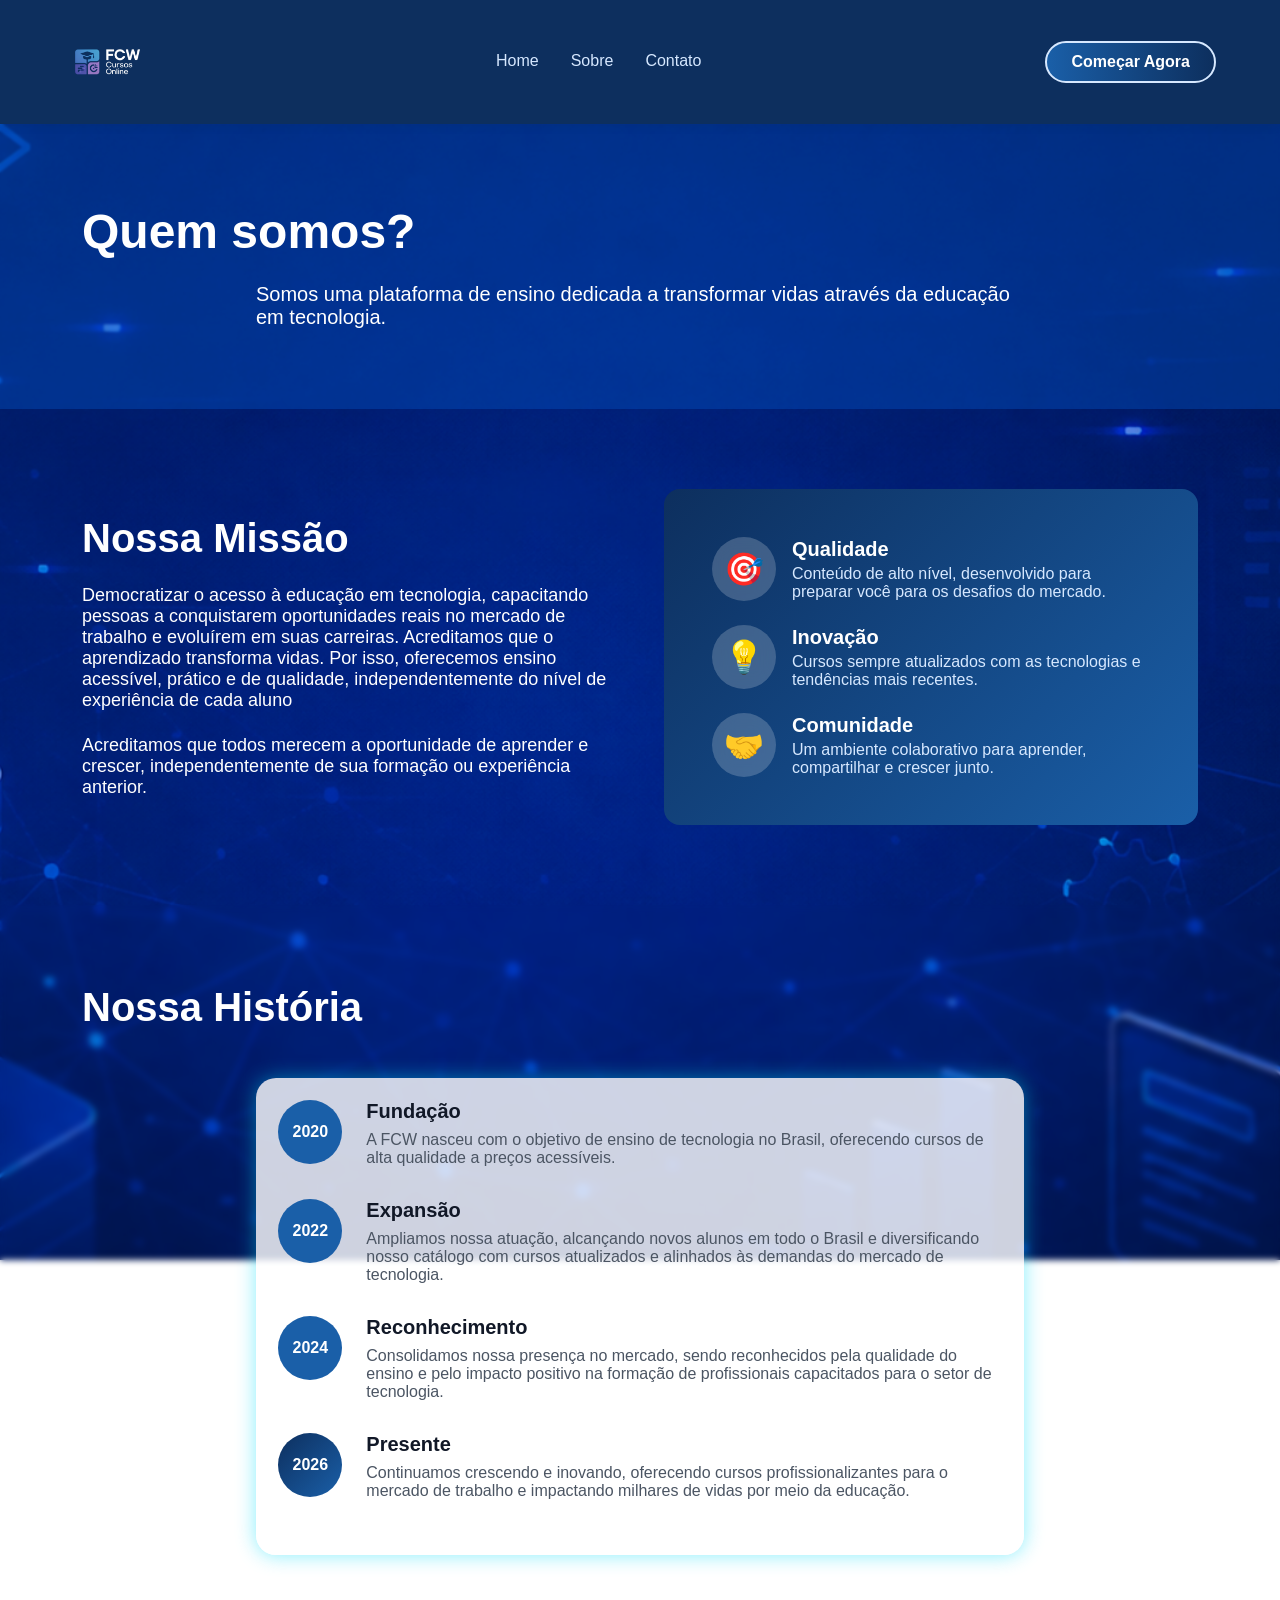
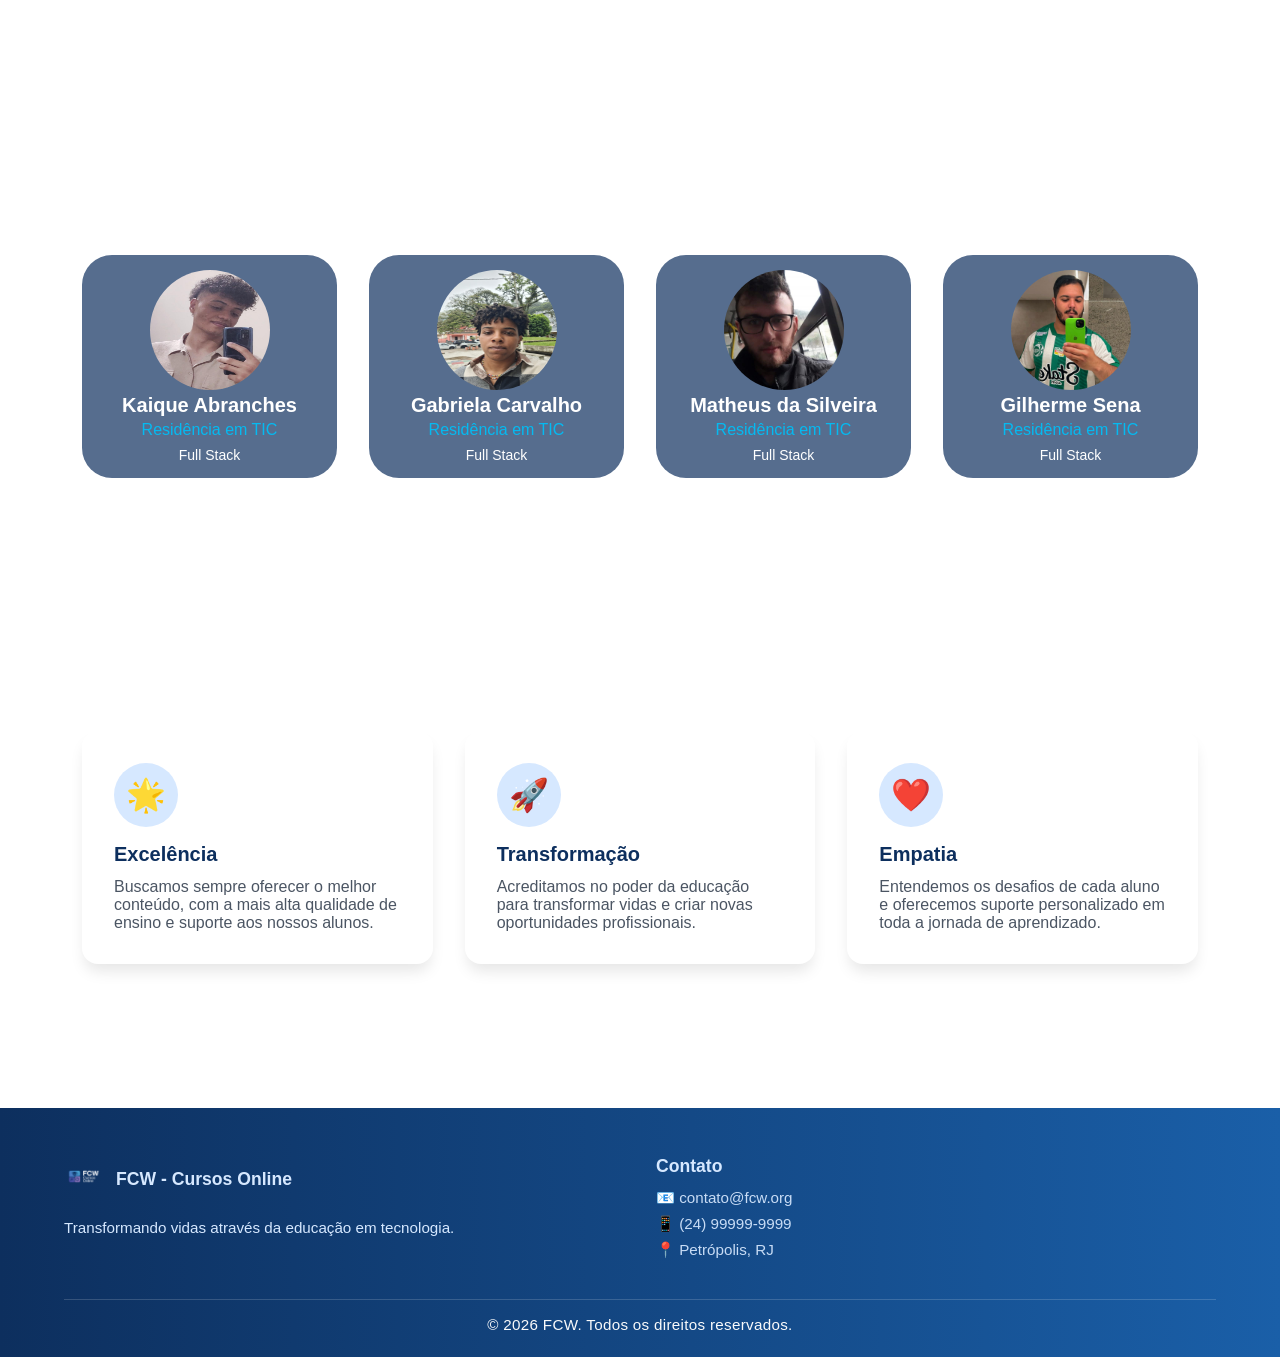
<file: pages/aboutus.html>
<!DOCTYPE html>
<html lang="pt-BR">

<head>
  <meta charset="UTF-8">
  <meta name="viewport" content="width=device-width, initial-scale=1.0">
  <title>Sobre - FCW Cursos Online</title>
  <link rel="stylesheet" href="../css/bootstrap-grid.min.css">
   <link rel="stylesheet" href="../css/style.css">
   <script src = "/js/script.js"></script>
</head>

<body>
  <div class="parallax"></div>
  <!-- Header -->
  <header class="header">
    <div class="container header-content">
      <a href="../index.html" class="logo">
        <img src="../img/Logo_white_text.png" lt="Logo FCW Cursos Online">
      </a>
      <nav class="nav">
        <a href="../index.html" class="nav-link">Home</a>
        <a href="aboutus.html" class="nav-link active">Sobre</a>
        <a href="contact.html" class="nav-link">Contato</a>
      </nav>
      <a href="../index.html#start" class="btn-primary">Começar Agora</a>
    </div>
  </header>

  <!-- Hero Section -->
  <section class="hero-about">
    <div class="container text-center">
      <h1 class="hero-title">Quem somos?</h1>
      <p class="hero-subtitle">
        Somos uma plataforma de ensino dedicada a transformar vidas através da educação em tecnologia.
      </p>
    </div>
  </section>

  <!-- Mission Section -->
  <section class="section">
    <div class="container">
      <div class="grid-2">
        <div>
          <h2 class="section-title">Nossa Missão</h2>
          <p class="text-lg mb-4">
            Democratizar o acesso à educação em tecnologia, capacitando pessoas a conquistarem oportunidades reais no
            mercado de trabalho e evoluírem em suas carreiras.
            Acreditamos que o aprendizado transforma vidas. Por isso, oferecemos ensino acessível, prático e de
            qualidade, independentemente do nível de experiência de cada aluno
          </p>
          <p class="text-lg">
            Acreditamos que todos merecem a oportunidade de aprender e crescer, independentemente de sua formação ou
            experiência anterior.
          </p>
        </div>
        <div class="mission-card">
          <div class="mission-item">
            <div class="mission-icon">🎯</div>
            <div>
              <h3 class="mission-item-title">Qualidade</h3>
              <p class="mission-item-text">Conteúdo de alto nível, desenvolvido para preparar você para os desafios do
                mercado.</p>
            </div>
          </div>
          <div class="mission-item">
            <div class="mission-icon">💡</div>
            <div>
              <h3 class="mission-item-title">Inovação</h3>
              <p class="mission-item-text">Cursos sempre atualizados com as tecnologias e tendências mais recentes.</p>
            </div>
          </div>
          <div class="mission-item">
            <div class="mission-icon">🤝</div>
            <div>
              <h3 class="mission-item-title">Comunidade</h3>
              <p class="mission-item-text">Um ambiente colaborativo para aprender, compartilhar e crescer junto.</p>
            </div>
          </div>
        </div>
      </div>
    </div>
  </section>

  <!-- History Section -->
  <section class="section bg-gray">
    <div class="container">
      <div class="text-center mb-12">
        <h2 class="section-title">Nossa História</h2>
      </div>
      <div class="timeline">
        <div class="timeline-item">
          <div class="timeline-year">2020</div>
          <div class="timeline-content">
            <h3 class="timeline-title">Fundação</h3>
            <p class="timeline-text">
              A FCW nasceu com o objetivo de ensino de tecnologia no Brasil, oferecendo cursos de alta qualidade a
              preços acessíveis.
            </p>
          </div>
        </div>
        <div class="timeline-item">
          <div class="timeline-year">2022</div>
          <div class="timeline-content">
            <h3 class="timeline-title">Expansão</h3>
            <p class="timeline-text">
              Ampliamos nossa atuação, alcançando novos alunos em todo o
              Brasil e diversificando nosso catálogo com cursos atualizados e alinhados às demandas do mercado de
              tecnologia.
            </p>
          </div>
        </div>
        <div class="timeline-item">
          <div class="timeline-year">2024</div>
          <div class="timeline-content">
            <h3 class="timeline-title">Reconhecimento</h3>
            <p class="timeline-text">
              Consolidamos nossa presença no mercado, sendo reconhecidos pela
              qualidade do ensino e pelo impacto positivo na formação de profissionais capacitados para o setor de
              tecnologia.
            </p>
          </div>
        </div>
        <div class="timeline-item">
          <div class="timeline-year gradient">2026</div>
          <div class="timeline-content">
            <h3 class="timeline-title">Presente</h3>
            <p class="timeline-text">
              Continuamos crescendo e inovando, oferecendo cursos profissionalizantes
              para o mercado de trabalho e impactando milhares de vidas por meio da educação.
            </p>
          </div>
        </div>
      </div>
    </div>
  </section>

  <!-- Team Section -->
  <section class="section">
    <div class="container">
      <div class="text-center mb-12">
        <h2 class="section-title">Nossa equipe</h2>
        <p class="section-subtitle">Conheça os especialistas por trás da FCW</p>
      </div>
      <div class="grid-4">
        <div class="team-member">
          <img src="../img/Kaique.jpg" alt="Kaique Abranches" style="width:120px;height:120px;border-radius:50%;">
          <h3 class="team-name">Kaique Abranches</h3>
          <p class="team-role">Residência em TIC</p>
          <p class="team-bio">Full Stack</p>
        </div>
        <div class="team-member">
          <img src="../img/Gabriela.jpg" alt="Gabriela Carvalho" style="width:120px;height:120px;border-radius:50%;">
          <h3 class="team-name">Gabriela Carvalho</h3>
          <p class="team-role">Residência em TIC</p>
          <p class="team-bio">Full Stack</p>
        </div>
        <div class="team-member">
          <img src="../img/Matheus.jpg" alt="Matheus da Silveira" style="width:120px;height:120px;border-radius:50%;">
          <h3 class="team-name">Matheus da Silveira</h3>
          <p class="team-role">Residência em TIC</p>
          <p class="team-bio">Full Stack</p>
        </div>
        <div class="team-member">
          <img src="../img/Guilherme.jpg" alt="Gilherme Sena" style="width:120px;height:120px;border-radius:50%;">
          <h3 class="team-name">Gilherme Sena</h3>
          <p class="team-role">Residência em TIC</p>
          <p class="team-bio">Full Stack</p>
        </div>
      </div>
    </div>
  </section>

  <!-- Values Section -->
  <section class="section bg-gradient-light">
    <div class="container">
      <div class="text-center mb-12">
        <h2 class="section-title">Nossos Valores</h2>
      </div>
      <div class="grid-3">
        <div class="value-card">
          <div class="value-icon">🌟</div>
          <h3 class="value-title">Excelência</h3>
          <p class="value-text">
            Buscamos sempre oferecer o melhor conteúdo, com a mais alta qualidade de ensino e suporte aos nossos alunos.
          </p>
        </div>
        <div class="value-card">
          <div class="value-icon">🚀</div>
          <h3 class="value-title">Transformação</h3>
          <p class="value-text">
            Acreditamos no poder da educação para transformar vidas e criar novas oportunidades profissionais.
          </p>
        </div>
        <div class="value-card">
          <div class="value-icon">❤️</div>
          <h3 class="value-title">Empatia</h3>
          <p class="value-text">
            Entendemos os desafios de cada aluno e oferecemos suporte personalizado em toda a jornada de aprendizado.
          </p>
        </div>
      </div>
    </div>
  </section>

  <!-- Footer -->
  <footer class="footer">
    <div class="container">
      <div class="grid-4">
        <div>
          <div class="footer-logo">
            <div class="logo-icon"><img src="../img/Logo_white_text.png" alt="FCW Cursos Online"></div>
            <span class="logo-text">FCW - Cursos Online</span>
          </div>
          <p class="footer-text">Transformando vidas através da educação em tecnologia.</p>
        </div>
        <div>
          <h4 class="footer-title">Contato</h4>
          <ul class="footer-list">
            <li>📧 contato@fcw.org</li>
            <li>📱 (24) 99999-9999</li>
            <li>📍 Petrópolis, RJ</li>
          </ul>
        </div>
      </div>
      <div class="footer-bottom">
        <p>© 2026 FCW. Todos os direitos reservados.</p>
      </div>
    </div>
  </footer>

   <div vw class="enabled">
  <div vw-access-button class="active"></div>
  <div vw-plugin-wrapper>
    <div class="vw-plugin-top-wrapper"></div>
  </div>
</div>
<script src="https://vlibras.gov.br/app/vlibras-plugin.js"></script>
<script>
  new window.VLibras.Widget('https://vlibras.gov.br/app');
</script>
</body>
</html>
</file>
<file: css/style.css>
@import url(index.css);
@import url(contact.css);
@import url(aboutus.css);
@import url(modal.css);
*{
    margin: 0;
    box-sizing: border-box;
}

html{
    scroll-behavior: smooth;
}

body{
    font-family: sans-serif;
    font-size: 16px;
    color: #111827;
}

body:focus-visible{
    outline: 2px solid #99582a;
}

.mb-4 {
    margin-bottom: 16px;
}

.mb-12 {
    margin-bottom: 48px;
}

@keyframes glowRGB {
    0% {box-shadow: 0 0 20px 20px rgba(0, 219, 248, 0.479);}
    20% {box-shadow: 0 0 20px 20px  rgba(1, 108, 248, 0.479);}
    40% {box-shadow: 0 0 20px 20px rgba(55, 0, 255, 0.479);}
    60% {box-shadow: 0 0 20px 20px rgb(38, 0, 255);}
    80% {box-shadow: 0 0 20px 20px rgba(1, 108, 248, 0.479);}
    100% {box-shadow: 0 0 20px 20px rgba(0, 219, 248, 0.479);}
}

@media (max-width: 768px) {
    .hero-index__titulo { font-size: 2rem; }
    .hero-index__subtitulo { font-size: 1rem; }
}

@media (max-width: 480px) {
    .hero-index { padding: 60px 16px; }
    .hero-index__titulo { font-size: 1.6rem; }
}
</file>
